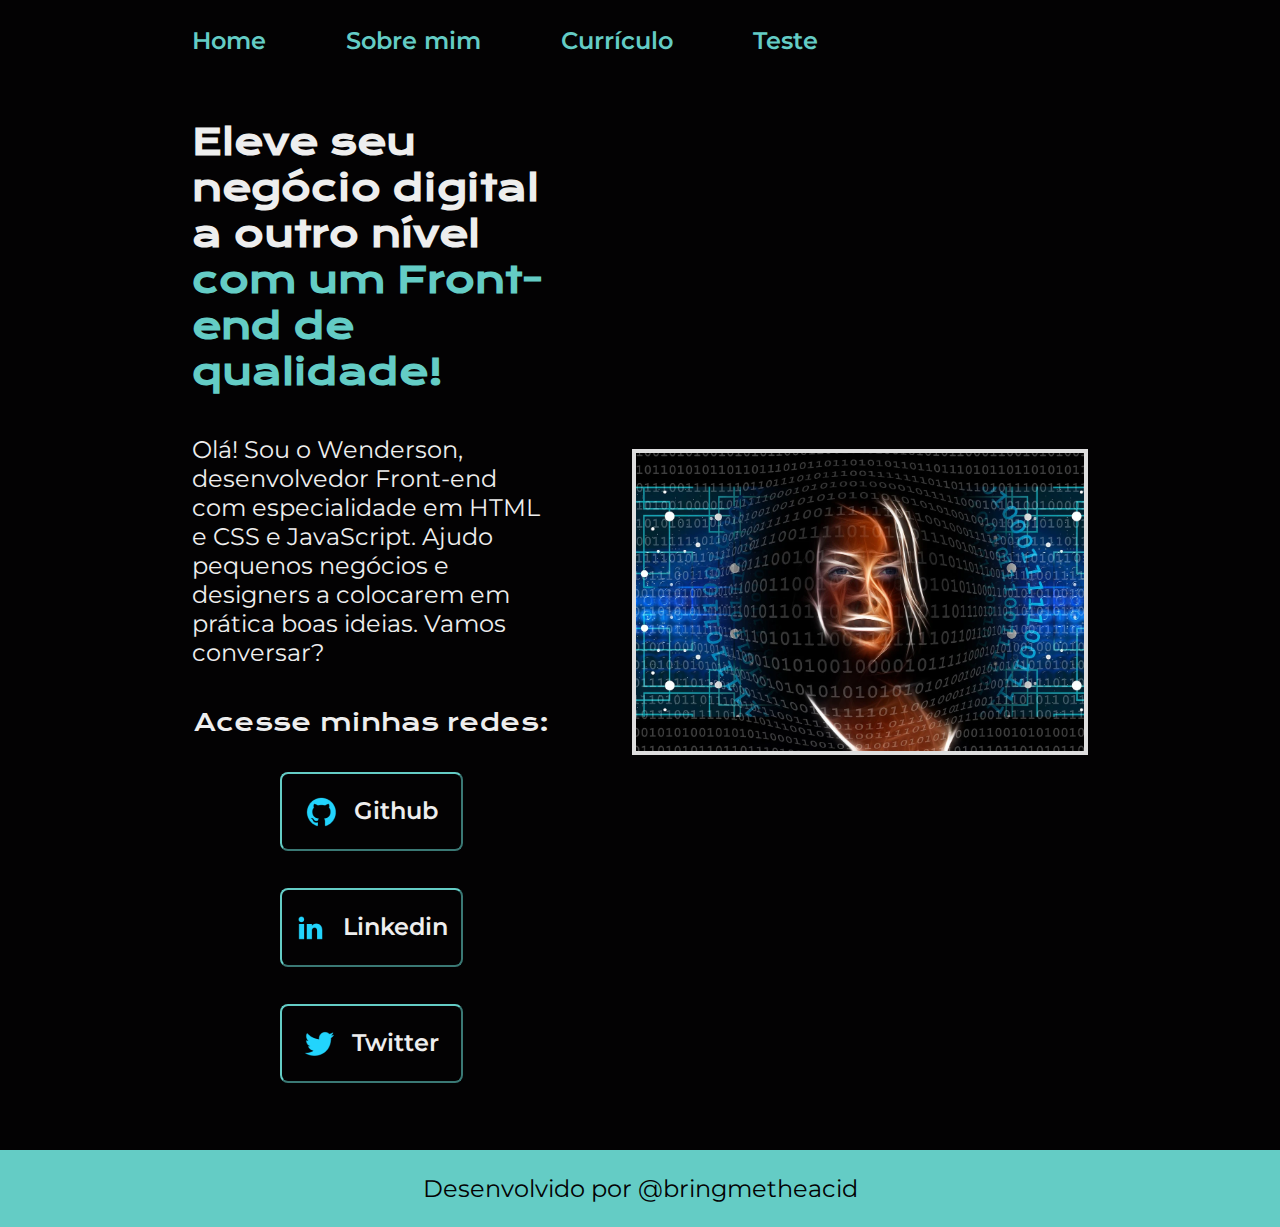
<file: portifolio/index.html>
<!DOCTYPE html>
<html lang="pt-br">
    <head>
        <meta charset="UTF-8">
        <meta name="viewport" content="width=device-width, initial-scale=1.0">
        <meta >
        <title>Portfolio</title>
        <link rel="stylesheet" href="styles/style.css">
    </head>
    <body>
        <header class="cabecalho">
            <nav class="cabecalho__menu">
                <a class="cabecalho__menu__link" href="index.html">Home</a>
                <a class="cabecalho__menu__link" href="about.html">Sobre mim</a>
                <a class="cabecalho__menu__link" href="curriculo.html">Currículo</a>
                <a class="cabecalho__menu__link" href="teste.html">Teste</a>
            </nav>
        </header>
        <main class="apresentacao">
            <section class="apresentacao__conteudo">
                <h1 class="apresentacao__conteudo__titulo">Eleve seu negócio digital a outro nível <strong class="titulo-destaque">com um Front-end de qualidade!</strong></h1>
                <p class="apresentacao__conteudo__texto">Olá! Sou o <span class="nome-destaque">Wenderson</span>, desenvolvedor Front-end com especialidade em HTML e CSS e JavaScript. Ajudo pequenos negócios e designers a colocarem em prática boas ideias. Vamos conversar?</p>
                <div class="apresentacao__links">
                    <h2 class="apresentacao__links__subtitulo">Acesse minhas redes:</h2>
                    <a class="apresentacao__links__navegacao" href="https://github.com/wendychagas">
                        <img src="./assets/github.png" alt="git-hub-cat">
                        Github
                    </a>
                    <a class="apresentacao__links__navegacao" href="https://www.linkedin.com/in/wenderson-chagas-55774422b/">
                        <img src="./assets/linkedin.png">
                        Linkedin
                    </a>
                    <a class="apresentacao__links__navegacao" href="https://twitter.com/bringmetheacid">
                        <img src="./assets/twitter.png">
                        Twitter
                    </a>
                </div>
            </section>
            <img class="apresentacao__imagem" src="assets/ia.webp" alt="exemplo-imagem" style="border: 4px solid #eeee;">
        </main>
        <footer class="rodape">
            <p>Desenvolvido por @bringmetheacid</p>
        </footer>
    </body>
</html>
</file>
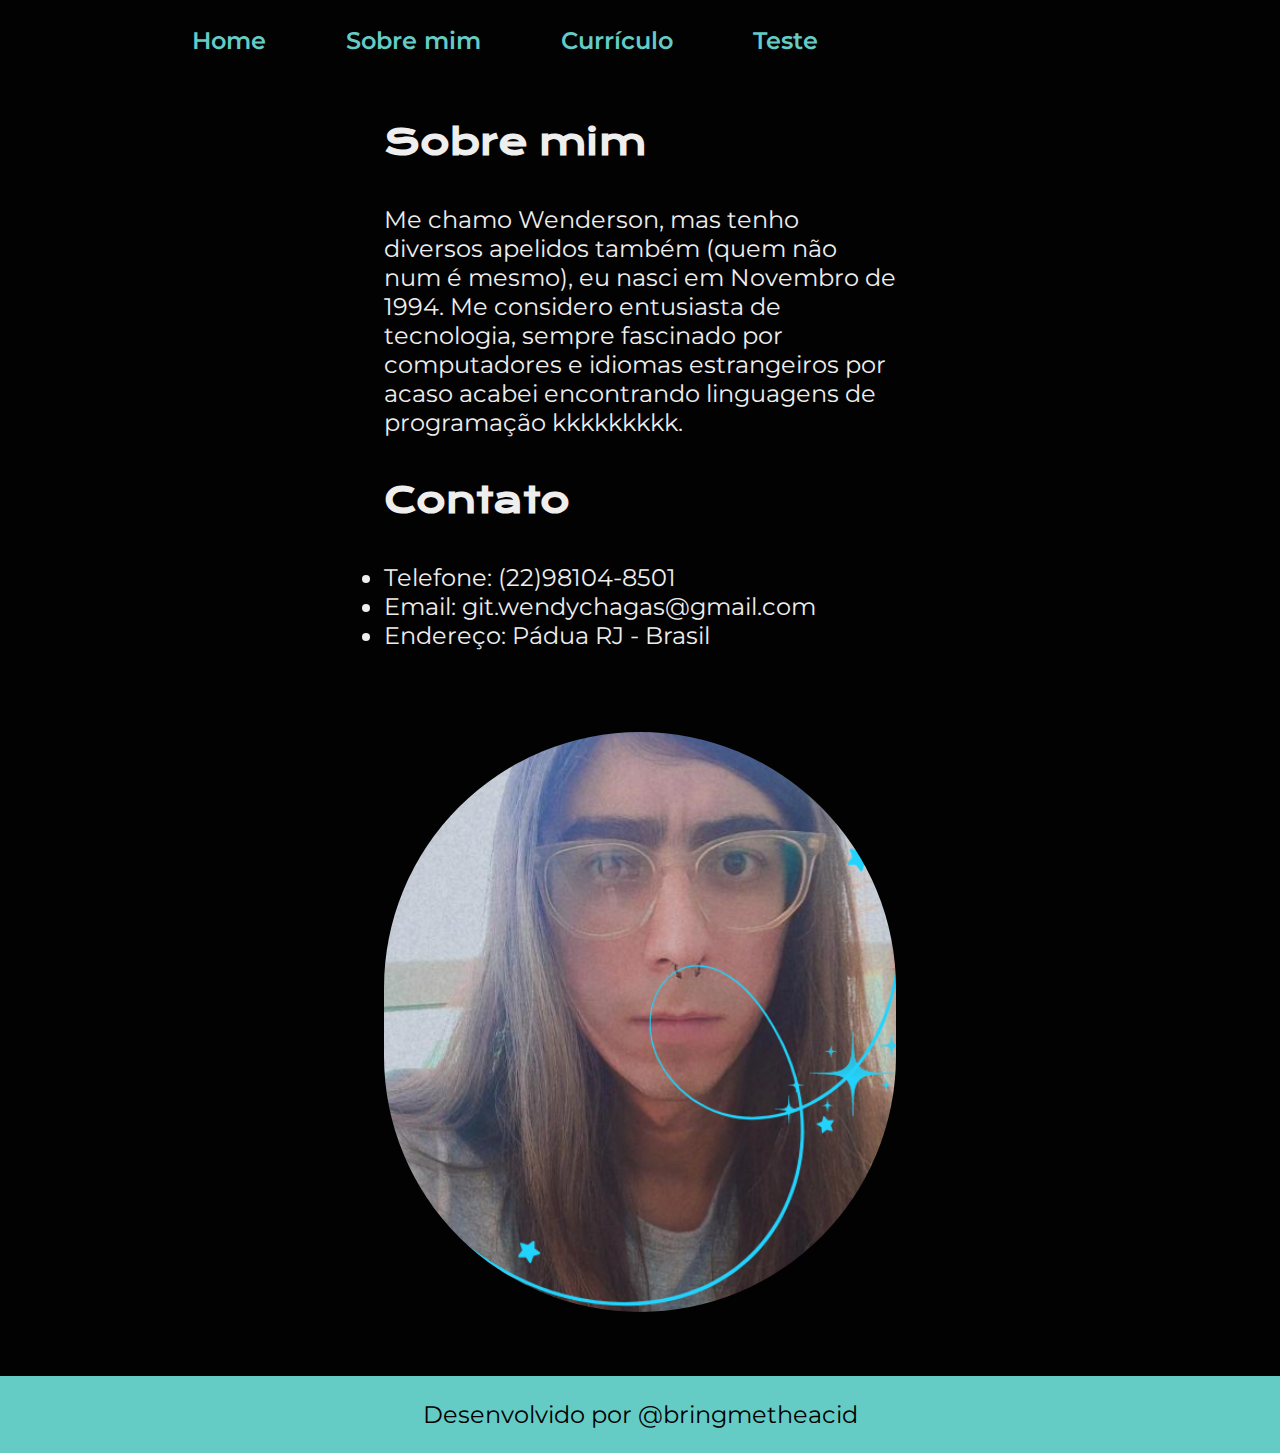
<file: portifolio/about.html>
<!DOCTYPE html>
<html lang="pt-br">
    <head>
        <meta charset="UTF-8">
        <meta name="viewport" content="width=device-width, initial-scale=1.0">
        <title>Sobre mim</title>
        <link rel="stylesheet" href="styles/style.css">
    </head>
    <body>
        <header class="cabecalho">
            <nav class="cabecalho__menu">
                <a class="cabecalho__menu__link" href="index.html">Home</a>
                <a class="cabecalho__menu__link" href="about.html">Sobre mim</a>
                <a class="cabecalho__menu__link" href="curriculo.html">Currículo</a>
                <a class="cabecalho__menu__link" href="teste.html">Teste</a>
            </nav>
        </header>

        <main class="apresentacao__about">
            <section class="apresentacao__conteudo">
                <h1 class="apresentacao__conteudo__titulo">Sobre mim</h1>
                <p class="apresentacao__conteudo__texto" >Me chamo Wenderson, mas tenho diversos apelidos também (quem não num é mesmo), eu nasci em Novembro de 1994. Me considero entusiasta de tecnologia, sempre fascinado por computadores e idiomas estrangeiros por acaso acabei encontrando linguagens de programação kkkkkkkkk.</p>
                <h5 class="apresentacao__conteudo__titulo">Contato</h5>
                <ul class="apresentacao__conteudo__texto" >
                    <li>Telefone: (22)98104-8501</li>
                    <li>Email: git.wendychagas@gmail.com</li>
                    <li>Endereço: Pádua RJ - Brasil</li>
                </ul>
            </section>
            <img class="apresentacao__imagem" src="./assets/minha-foto-2.png" style="border-radius: 900px;">
        </main>

        <footer class="rodape">
            <p>Desenvolvido por @bringmetheacid</p>
        </footer>
    </body>
</html>
</file>
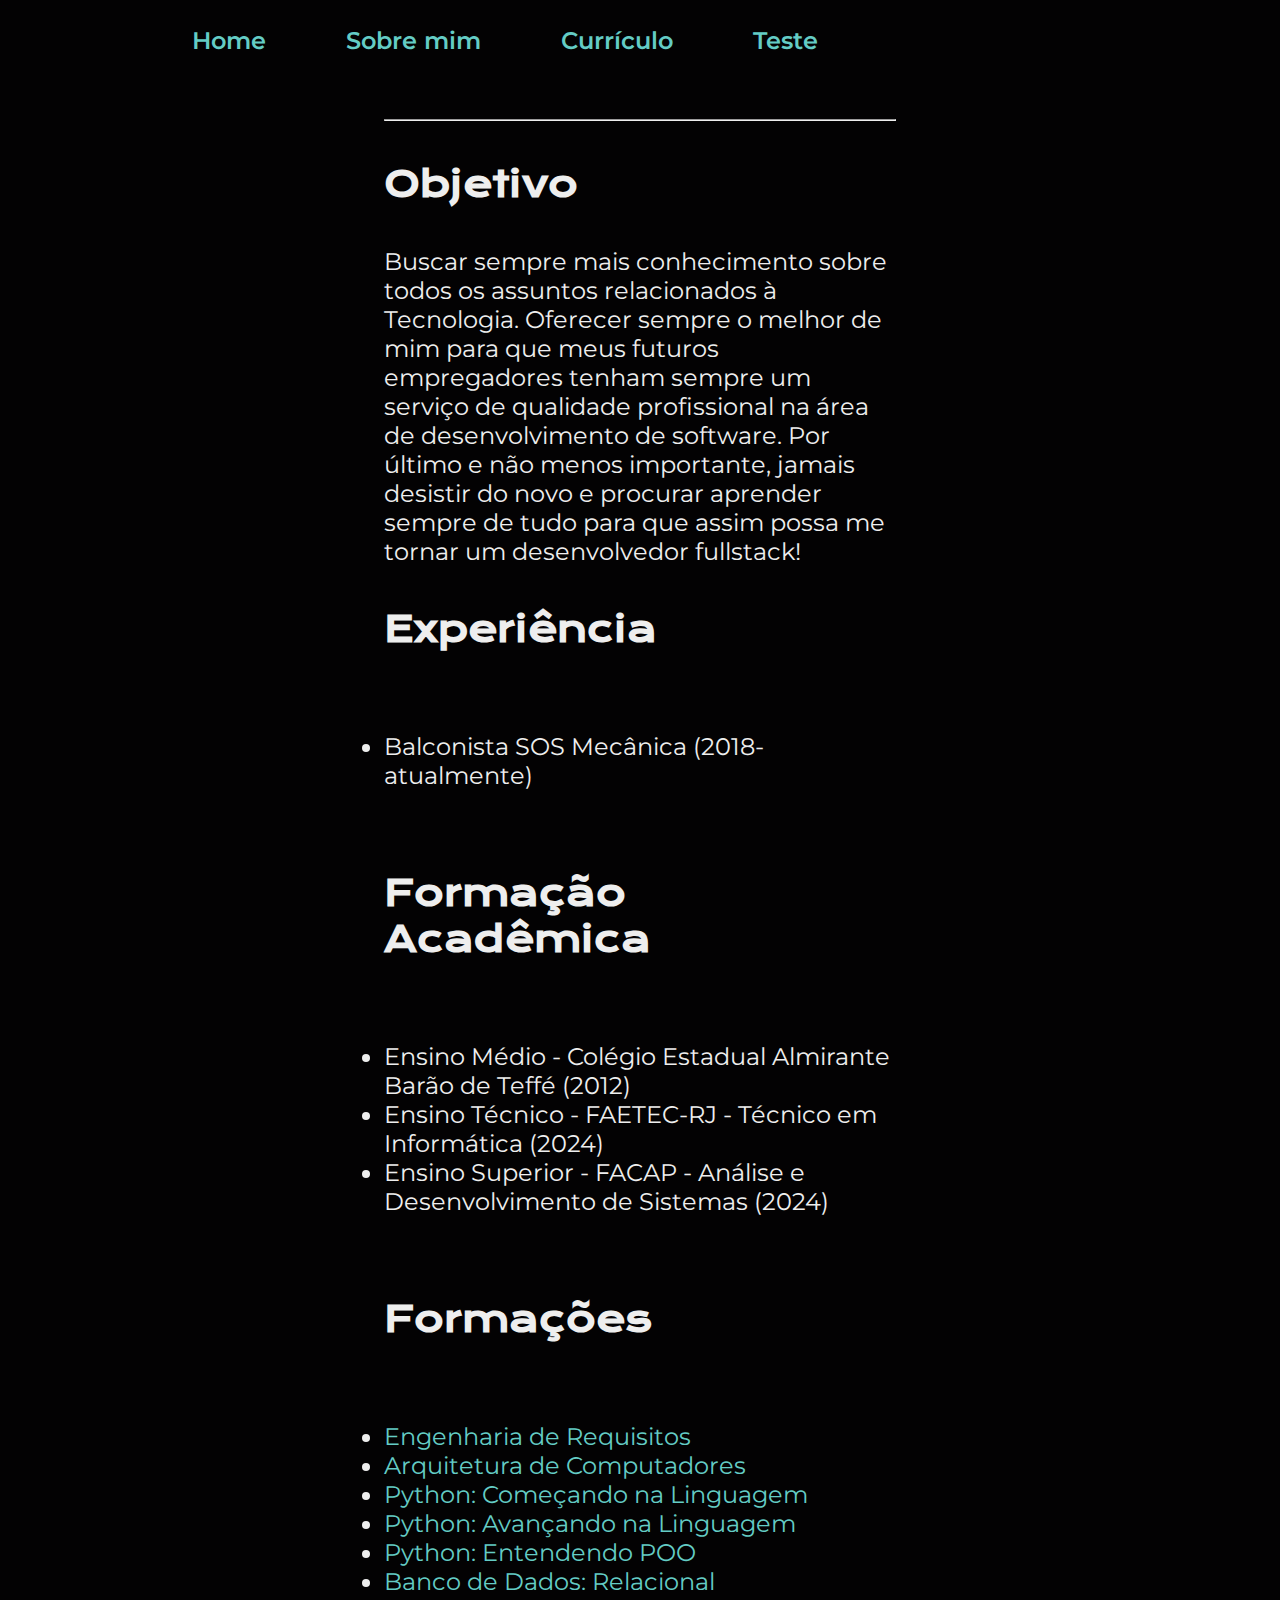
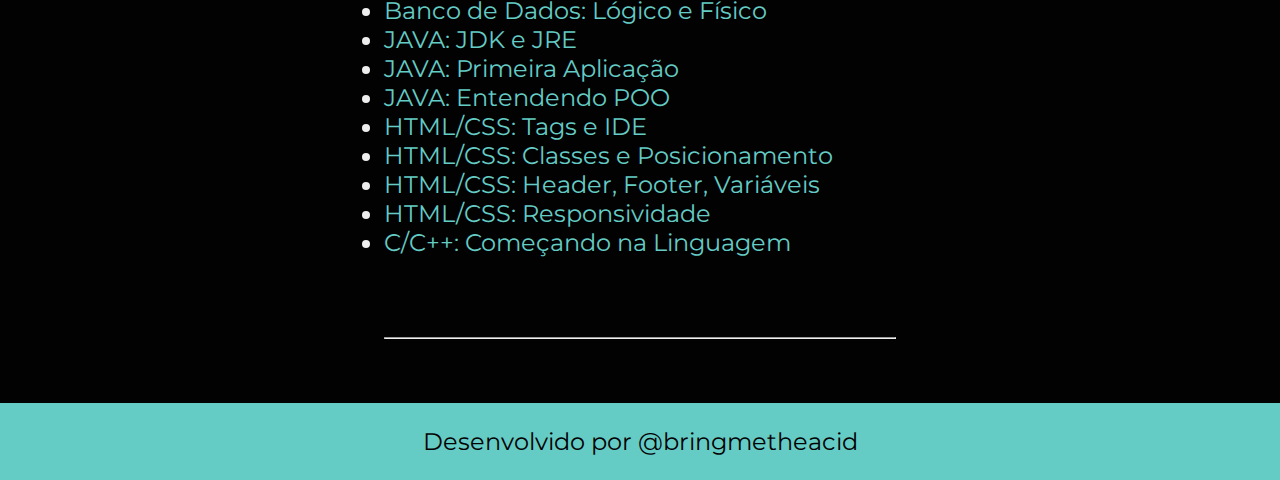
<file: portifolio/curriculo.html>
<!DOCTYPE html>
<html lang="en">
    <head>
        <meta charset="UTF-8">
        <meta name="viewport" content="width=device-width, initial-scale=1.0">
        <title>Curriculum</title>
        <link rel="stylesheet" href="./styles/style.css">
    </head>
    <body>
        <header class="cabecalho">
            <nav class="cabecalho__menu">
                <a class="cabecalho__menu__link" href="index.html">Home</a>
                <a class="cabecalho__menu__link" href="about.html">Sobre mim</a>
                <a class="cabecalho__menu__link" href="curriculo.html">Currículo</a>
                <a class="cabecalho__menu__link" href="teste.html">Teste</a>
            </nav>
        </header>
        <main class="apresentacao__curriculo">
            <section class="apresentacao__conteudo">
                <hr>
                <h1 class="apresentacao__conteudo__titulo">Objetivo</h1>
                <p class="apresentacao__conteudo__texto">Buscar sempre mais conhecimento sobre todos os
                assuntos relacionados à Tecnologia. Oferecer sempre o melhor de mim para que meus
                futuros empregadores tenham sempre um serviço de
                qualidade profissional na área de desenvolvimento de
                software. Por último e não menos importante, jamais desistir do novo e procurar aprender
                sempre de tudo para que assim possa me tornar um desenvolvedor fullstack!</p>
                <h1 class="apresentacao__conteudo__titulo">Experiência</h1>
                <p class="apresentacao__conteudo__texto">
                    <ul class="apresentacao__conteudo__texto">
                        <li>Balconista SOS Mecânica (2018-atualmente)</li>
                    </ul>
                </p>
                <h1 class="apresentacao__conteudo__titulo">Formação Acadêmica</h1>
                <p class="apresentacao__conteudo__texto">
                    <ul class="apresentacao__conteudo__texto">
                        <li>Ensino Médio - Colégio Estadual Almirante Barão de Teffé (2012)</li>
                        <li>Ensino Técnico - FAETEC-RJ - Técnico em Informática (2024)</li>
                        <li>Ensino Superior - FACAP - Análise e Desenvolvimento de Sistemas (2024)</li>
                    </ul>
                </p>
                <h2 class="apresentacao__conteudo__titulo">Formações</h2>
                <p class="apresentacao__conteudo__texto">
                    <div class="apresentacao__conteudo__texto">
                        <ul class="apresentacao__conteudo__texto">
                            <li><a class="apresentacao__links__certificados" href="https://cursos.alura.com.br/user/git-wendychagas/course/engenharia-requisitos/certificate">Engenharia de Requisitos</a></li>
                            <li><a class="apresentacao__links__certificados" href="https://cursos.alura.com.br/user/git-wendychagas/course/arquitetura-computadores-funcionamento-programa/certificate">Arquitetura de Computadores</a></li>
                            <li><a class="apresentacao__links__certificados" href="https://cursos.alura.com.br/user/git-wendychagas/course/python-introducao-a-linguagem/certificate">Python: Começando na Linguagem</a></li>
                            <li><a class="apresentacao__links__certificados" href="https://cursos.alura.com.br/user/git-wendychagas/course/python-3-avancando-na-linguagem/certificate">Python: Avançando na Linguagem</a></li>
                            <li><a class="apresentacao__links__certificados" href="https://cursos.alura.com.br/user/git-wendychagas/course/python-3-intro-orientacao-objetos/certificate">Python: Entendendo POO</a></li>
                            <li><a class="apresentacao__links__certificados" href="https://cursos.alura.com.br/user/git-wendychagas/course/modelagem-banco-dados-entidades-relacionamentos-atributos/certificate">Banco de Dados: Relacional</a></li>
                            <li><a class="apresentacao__links__certificados"  href="https://cursos.alura.com.br/user/git-wendychagas/course/modelagem-banco-dados-relacional-modelagem-logica-fisica/certificate">Banco de Dados: Lógico e Físico</a></li>
                            <li><a class="apresentacao__links__certificados" href="https://cursos.alura.com.br/user/git-wendychagas/course/java-primeiros-passos/certificate">JAVA: JDK e JRE</a></li>
                            <li><a class="apresentacao__links__certificados" href="https://cursos.alura.com.br/user/git-wendychagas/course/java-criando-primeira-aplicacao/certificate">JAVA: Primeira Aplicação</a></li>
                            <li><a class="apresentacao__links__certificados" href="https://cursos.alura.com.br/user/git-wendychagas/course/java-aplicando-orientacao-objetos/certificate">JAVA: Entendendo POO</a></li>
                            <li><a class="apresentacao__links__certificados" href="https://cursos.alura.com.br/user/git-wendychagas/course/html-css-ambiente-arquivos-tags/certificate">HTML/CSS: Tags e IDE</a></li>
                            <li><a class="apresentacao__links__certificados" href="https://cursos.alura.com.br/user/git-wendychagas/course/html-css-classes-posicionamento-flexbox/certificate">HTML/CSS: Classes e Posicionamento</a> </li>
                            <li><a class="apresentacao__links__certificados" href="https://cursos.alura.com.br/user/git-wendychagas/course/html-css-cabecalho-footer-variaveis-css/certificate">HTML/CSS: Header, Footer, Variáveis</a></li>
                            <li><a class="apresentacao__links__certificados" href="https://cursos.alura.com.br/user/git-wendychagas/course/html-css-responsividade-publicacao-projetos/certificate">HTML/CSS: Responsividade </a></li>
                            <li><a class="apresentacao__links__certificados" href="https://cursos.alura.com.br/user/git-wendychagas/course/introducao-a-programacao-com-c-parte-1/certificate">C/C++: Começando na Linguagem</a> </li>
                        </ul>
                    </div>
                </p>
                <hr>
            </section>
            
        </main>
        <footer class="rodape">
            <p>Desenvolvido por @bringmetheacid</p>
        </footer>
    </body>
</html>
</file>
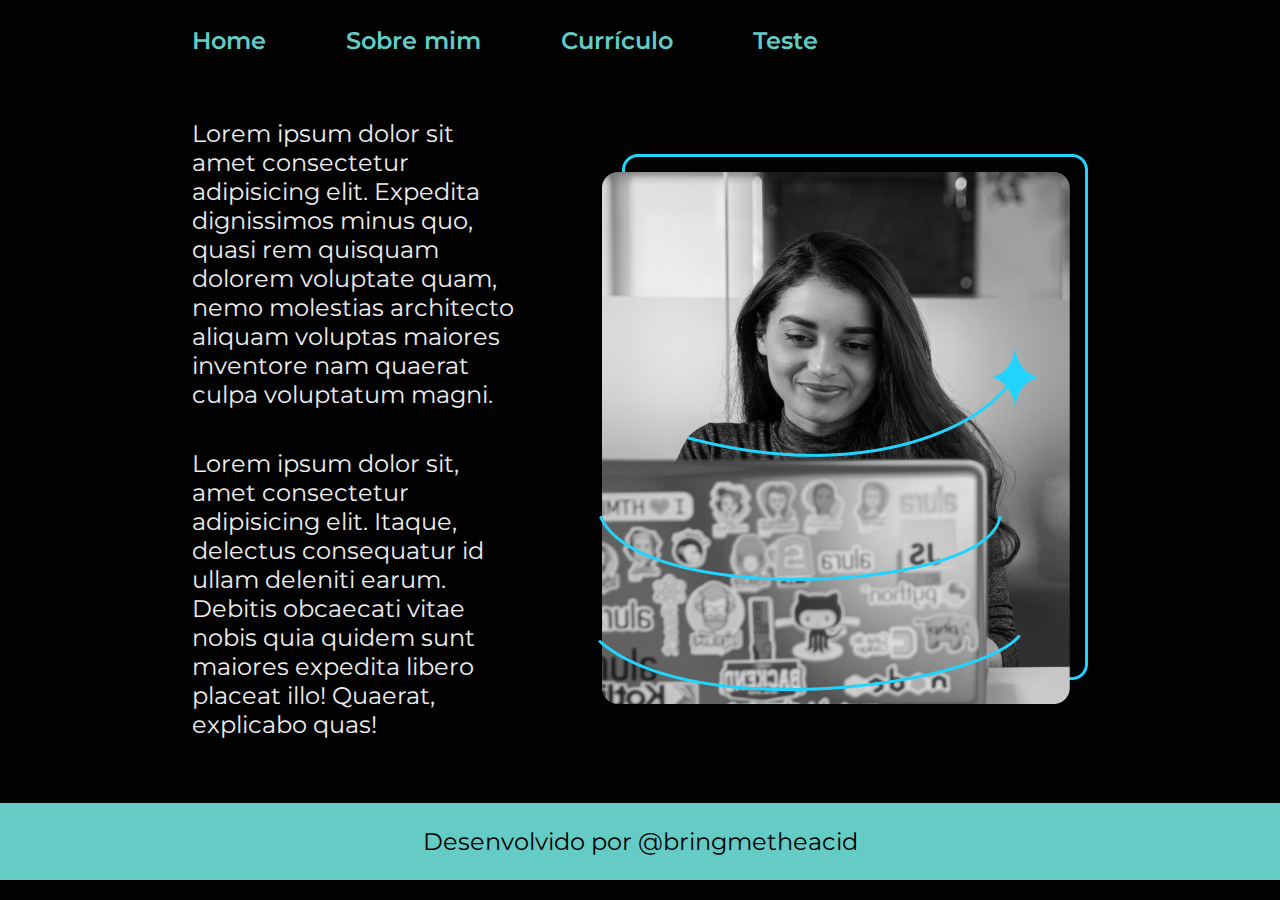
<file: portifolio/teste.html>
<!DOCTYPE html>
<html lang="pt-br">
    <head>
        <meta charset="UTF-8">
        <meta name="viewport" content="width=device-width, initial-scale=1.0">
        <title>Teste</title>
        <link rel="stylesheet" href="styles/style.css">
    </head>
    <body>
        <header class="cabecalho">
            <nav class="cabecalho__menu">
                <a class="cabecalho__menu__link" href="index.html">Home</a>
                <a class="cabecalho__menu__link" href="about.html">Sobre mim</a>
                <a class="cabecalho__menu__link" href="curriculo.html">Currículo</a>
                <a class="cabecalho__menu__link" href="teste.html">Teste</a>
            </nav>
        </header>

        <main class="apresentacao">
            <section class="apresentacao__conteudo">
                <p class="apresentacao__conteudo__texto">Lorem ipsum dolor sit amet consectetur adipisicing elit. Expedita dignissimos minus quo, quasi rem quisquam dolorem voluptate quam, nemo molestias architecto aliquam voluptas maiores inventore nam quaerat culpa voluptatum magni.</p>
                <p class="apresentacao__conteudo__texto">Lorem ipsum dolor sit, amet consectetur adipisicing elit. Itaque, delectus consequatur id ullam deleniti earum. Debitis obcaecati vitae nobis quia quidem sunt maiores expedita libero placeat illo! Quaerat, explicabo quas!</p>

            </section>
            <img src="./assets/Imagem.png" alt="exemplo-imagem">
        </main>

        <footer class="rodape">
            <p>Desenvolvido por @bringmetheacid</p>
        </footer>
    </body>
</html>
</file>
<file: portifolio/styles/style.css>
@import url('https://fonts.googleapis.com/css2?family=Krona+One&family=Montserrat:wght@400;600&display=swap');

* {
    margin: 0;
    padding: 0;
}

:root {
    --cor-primaria: #030203;
    --cor-secundaria: #EEEEEE;
    --cor-terciaria: #64CCC5;
    --cor-hover: #176B87;
    --destaque-hover: #176B87;
    --cor-menu: #176B87;

    --font-primaria: 'Krona One', sans-serif;
    --font-secundaria: 'Montserrat', sans-serif;
}

body {
    box-sizing: border-box;
    background-color: var(--cor-primaria);
    color: var(--cor-secundaria);
}

.cabecalho {
    padding: 2% 0% 0% 15%;
}

.cabecalho__menu {
    display: flex;
    gap: 80px;
    flex-direction: row;
}

.cabecalho__menu__link {
    font-family: var(--font-secundaria);
    font-size: 1.5rem;
    font-weight: 600;
    color: var(--cor-terciaria);
    text-decoration: none;
}

.cabecalho__menu__link:hover {
    color: var(--cor-menu);
    padding: px;
}

.apresentacao {
    padding: 5% 15%;
    display: flex;
    align-items: center;
    justify-content: space-between;
    gap: 82px;
}

.apresentacao__curriculo {
    padding: 5% 10%;
    display: flex;
    flex-direction: column-reverse;
    align-items: center;
    justify-content: space-between;
    gap: 82px;
}

.apresentacao__about {
    padding: 5% 10%;
    display: flex;
    flex-direction: column;
    align-items: center;
    justify-content: space-between;
    gap: 82px;
}

.apresentacao__conteudo {
    width: 50%;
    display: flex;
    flex-direction: column;
    gap: 40px;
}

.apresentacao__conteudo__titulo {
    font-size: 2.25rem;
    font-family: var(--font-primaria);
}

.apresentacao__conteudo__titulo:hover {
    color: var(--cor-hover);
}

.apresentacao__conteudo__texto a {
    text-decoration: none;
    color: var(--cor-terciaria);
}

.titulo-destaque {
    color: var(--cor-terciaria);
}

.titulo-destaque:hover {
    color: var(--destaque-hover);
    padding:0px;
}

.apresentacao__conteudo__texto {
    font-size: 1.5rem;
    font-family: var(--font-secundaria);
}

.apresentacao__links {
    display: flex;
    flex-direction: column;
    align-items: center;
    justify-content: space-between;
    gap: 32px;
}

.apresentacao__links__subtitulo {
    font-family: var(--font-primaria);
    font-weight: 400;
    font-size: 1.5rem;

}

.apresentacao__links__navegacao {
    /* background-color: #22D4FD; */
    display: flex;
    justify-content: center;
    gap: 16px;
    border: 2px outset var(--cor-terciaria);
    width: 50%;
    text-align: center;
    border-radius: 8px;
    font-size: 1.5rem;
    font-weight: 600;
    padding: 21.5px 0;
    text-decoration: none;
    color: var(--cor-secundaria);
    font-family: var(--font-secundaria);
    margin: 2.5px 3px;
}

.apresentacao__links__navegacao:hover {
    background-color: var(--cor-hover);
    padding: 1.5rem 3px;
    margin:0;
}

.apresentacao__imagem {
    width: 50%;
}

.rodape {
    padding: 24px;  
    color: var(--cor-primaria);
    background-color: var(--cor-terciaria);
    text-align: center;
    font-family: var(--font-secundaria);
    font-size: 1.5rem;
    font-weight: 400;
}

.apresentacao__links__certificados {
    color: var(--cor-secundaria);
}

.apresentacao__links__certificados:hover {
    color: var(--destaque-hover);
    padding: 4px;
}

@media (max-width: 1200px) {
    .cabecalho {
        padding: 10%;
    }

    .cabecalho__menu {
        justify-content: center;
    }

    .apresentacao {
        flex-direction: column-reverse;
        padding: 5%;
    }

    .apresentacao__conteudo {
        width: auto;
    }
}
</file>
